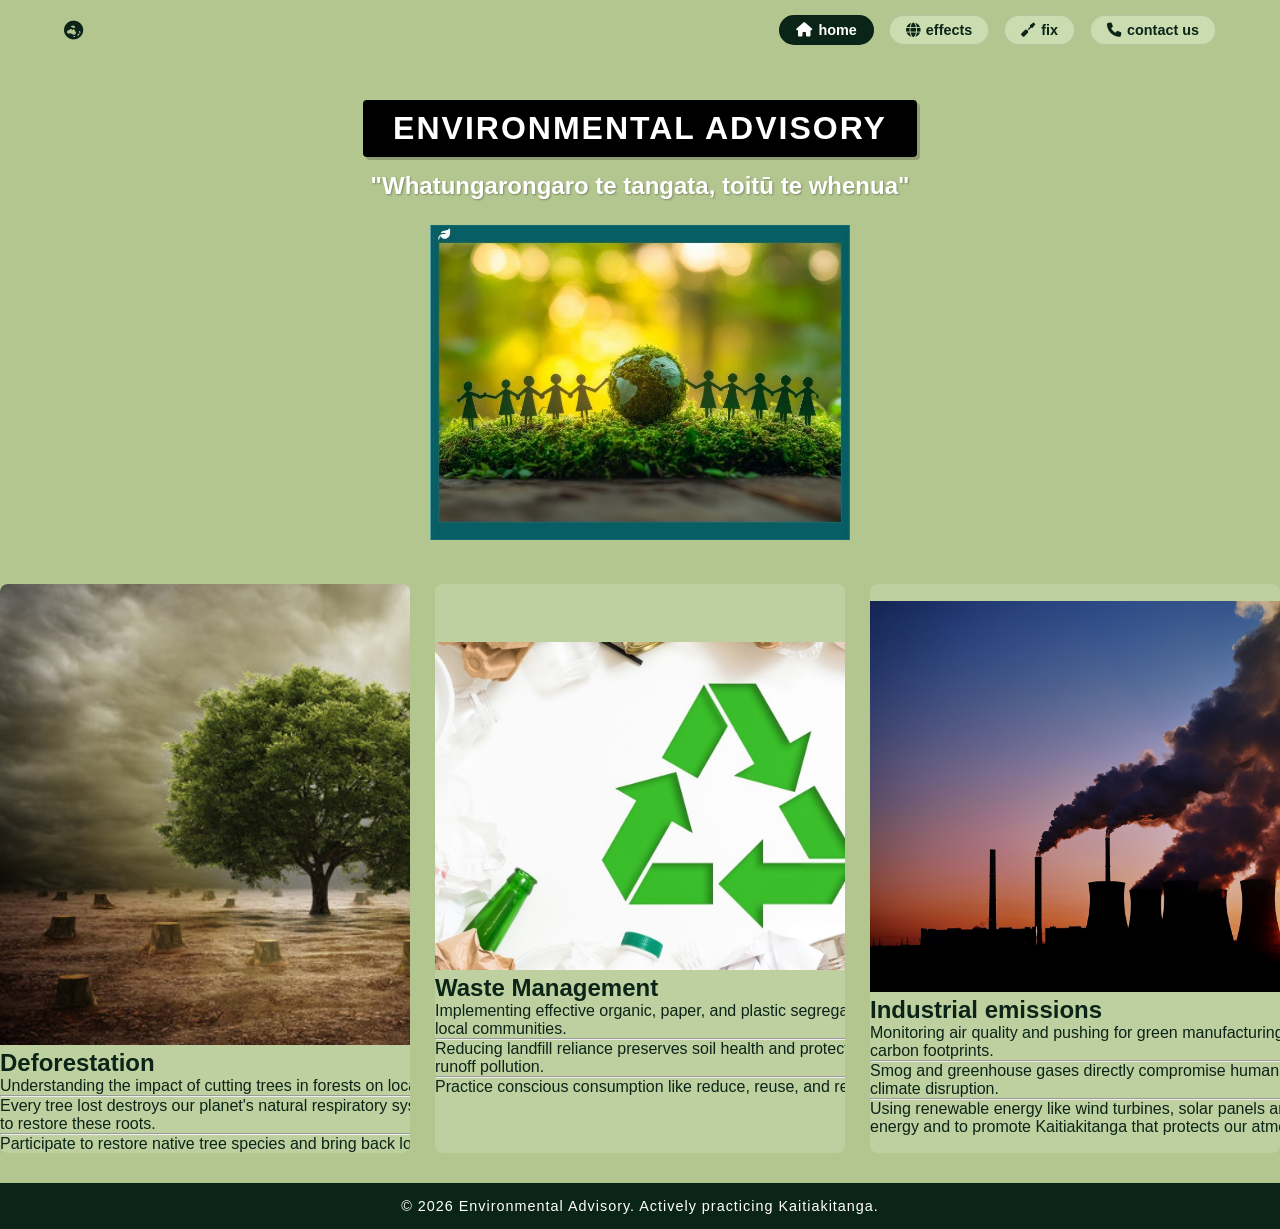
<file: index.html>
<!DOCTYPE html>
<html lang="en">
<head>
   <meta charset="UTF-8">
   <meta name="viewport" content="width=device-width, initial-scale=1.0">
   <title>Environmental Advisory</title>
   <link rel="stylesheet" href="style.css"> <!-- links to the external css page  -->
   <link rel="stylesheet" href="https://cdnjs.cloudflare.com/ajax/libs/font-awesome/6.0.0/css/all.min.css">
</head>
<body>


   <header class="navbar">
       <div class="logo">
           <i class="fa-solid fa-earth-oceania"></i>
       </div>
       <nav class="nav-links">
           <a href="index.html" class="nav-item active"><i class="fa-solid fa-house"></i> home </a>  <!-- house logo for homepage  -->
           <a href="effect.html" class="nav-item"><i class="fa-solid fa-globe"></i> effects </a> <!-- globe logo for effects  -->
           <a href="fix.html" class="nav-item"><i class="fa-solid fa-screwdriver screwdriver-icon"></i> fix </a>  <!-- tool logo for fix -->
           <a href="contactus.html" class="nav-item"><i class="fa-solid fa-phone"></i> contact us</a>  <!-- phone logo for contacts -->
       </nav>
   </header>

   <!-- it keeps the heading inside a container -->
          <main class="container">
              </main>
       <header class="hero-section">
           <div class="badge-title">ENVIRONMENTAL ADVISORY</div>
           <h1 class="sub-title">"Whatungarongaro te tangata, toitū te whenua"</h1>
           <img src="environment.jpg" class="environment-homepage" alt="environment">
       </header>
    <div class="info-grid">
           <article class="info-card">
               <div class="card-content">
    <img src="deforestation-homepage.jpg" class="deforestation-homepage" alt="deforestation">
    <h2>Deforestation</h2>
                   <p>Understanding the impact of cutting trees in forests on local biodiversity.</p>
                   <hr>
                   <p>Every tree lost destroys our planet's natural respiratory system. Kaitiakitanga calls us to restore these roots.</p>
                   <hr>
                   <p>Participate to restore native tree species and bring back lost biodiversity.</p>
               </div>
           </article>
    <article class="info-card highlight-card">
               <div class="card-content">
                  <img src="wastemanagement.jpg" class="wastemanagement-homepage" alt="waste management">
                   <h2>Waste Management</h2>
                   <p>Implementing effective organic, paper, and plastic segregation strategies within our local communities.</p>
                   <hr>
                   <p>Reducing landfill reliance preserves soil health and protects freshwater systems from runoff pollution.</p>
                   <hr>
                   <p>Practice conscious consumption like reduce, reuse, and recycle accurately every day.</p>
               </div>
           </article>
    <article class="info-card">
               <div class="card-content">
                   <img src="Industrialemission.jpg" class="Industrialemissions-homepage" alt="Industrial emissions">
                   <h2>Industrial emissions</h2>
                   <p>Monitoring air quality and pushing for green manufacturing infrastructures to reduce carbon footprints.</p>
                   <hr>
                   <p>Smog and greenhouse gases directly compromise human health and accelerate global climate disruption.</p>
                   <hr>
                   <p>Using renewable energy like wind turbines, solar panels and hydro systems to produce energy and to promote Kaitiakitanga that protects our atmosphere.</p>
               </div>
           </article>
       </div>



   <footer class="site-footer">
       <p>&copy; 2026 Environmental Advisory. Actively practicing Kaitiakitanga.</p>
   </footer>



 </body>
</html>
</file>
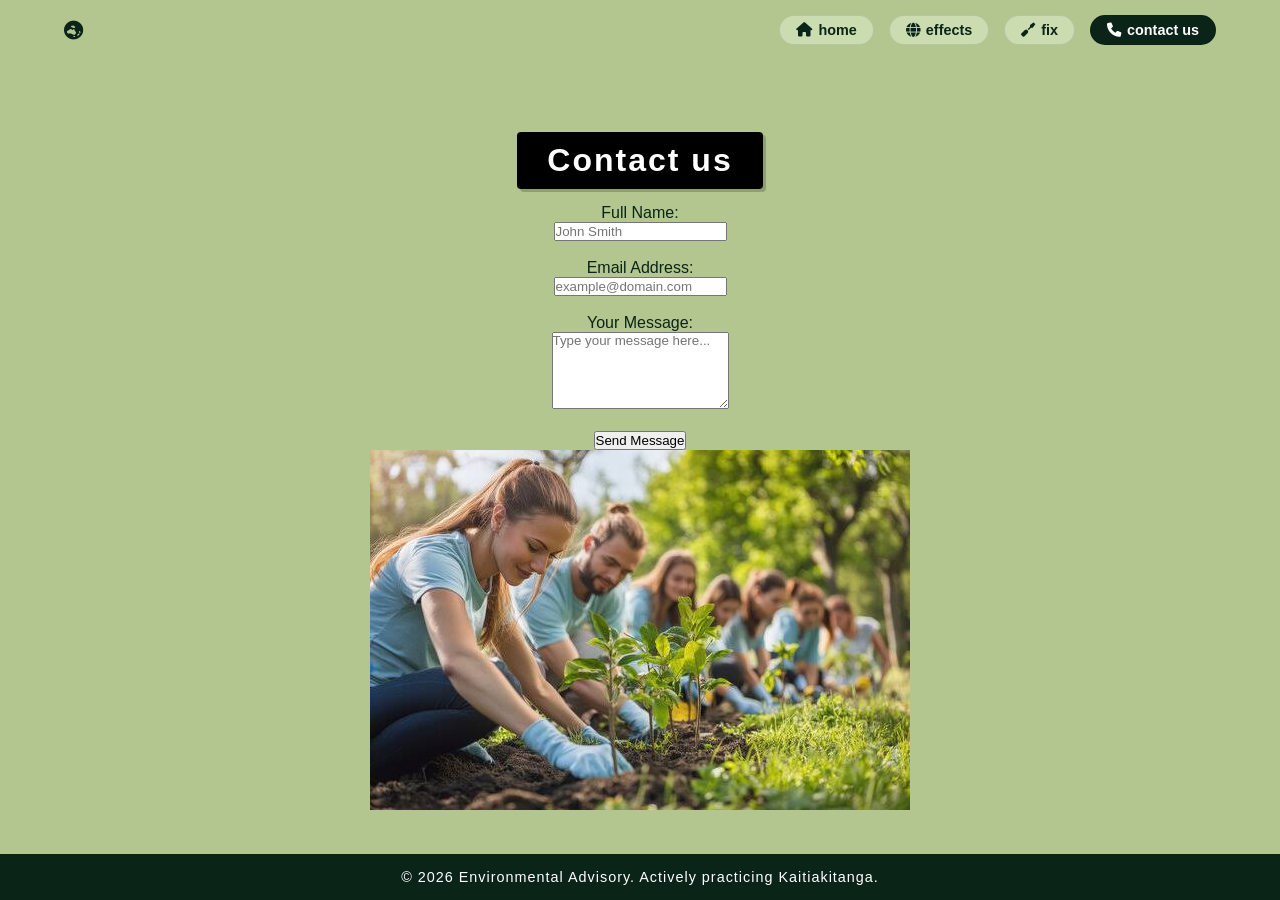
<file: contactus.html>
<!DOCTYPE html>
<html lang="en">
<head>
    <meta charset="UTF-8">
    <title>Contact us</title>
    <link rel="stylesheet" href="style.css"> <!-- links to the external css page  -->
    <link rel="stylesheet" href="https://cdnjs.cloudflare.com/ajax/libs/font-awesome/6.0.0/css/all.min.css">
</head>
<body>

<header class="navbar">
       <div class="logo">
           <i class="fa-solid fa-earth-oceania"></i>
       </div>
       <nav class="nav-links">
           <a href="index.html" class="nav-item"><i class="fa-solid fa-house"></i> home </a>  <!-- house logo for homepage  -->
           <a href="effect.html" class="nav-item"><i class="fa-solid fa-globe"></i> effects </a> <!-- globe logo for effects  -->
           <a href="fix.html" class="nav-item"><i class="fa-solid fa-screwdriver screwdriver-icon"></i> fix </a>  <!-- tool logo for fix -->
           <a href="contactus.html" class="nav-item active"><i class="fa-solid fa-phone"></i> contact us</a>  <!-- phone logo for contacts -->
       </nav>
   </header>

<!-- it keeps the heading inside a container -->
<main class="container">
</main>
       <header class="hero-section">

           <div class="badge-title">Contact us</div>

    <form action="https://formspree.io/f/meeydvyo" method="POST"> <!-- Replace your @email.com with your actual email address -->

        <!-- Name section -->
        <div>
            <label for="name">Full Name:</label><br>
            <input type="text" id="name" name="name" placeholder="John Smith" required>
        </div>
        <br>

        <!-- Email section -->
        <div>
            <label for="email">Email Address:</label><br>
            <input type="email" id="email" name="email" placeholder="example@domain.com" required>
        </div>
        <br>

        <!-- Message section -->
        <div>
            <label for="message">Your Message:</label><br>
            <textarea id="message" name="message" rows="5" placeholder="Type your message here..." required></textarea>
        </div>
        <br>

        <!-- Submit Button -->
        <button type="submit">Send Message</button>

    </form>

   <img src="ContactUs.jpg" class="contactus" alt="caring for our environment">



</header>

           <footer class="site-footer">
       <p>&copy; 2026 Environmental Advisory. Actively practicing Kaitiakitanga.</p>
   </footer>

</body>
</html>
</file>
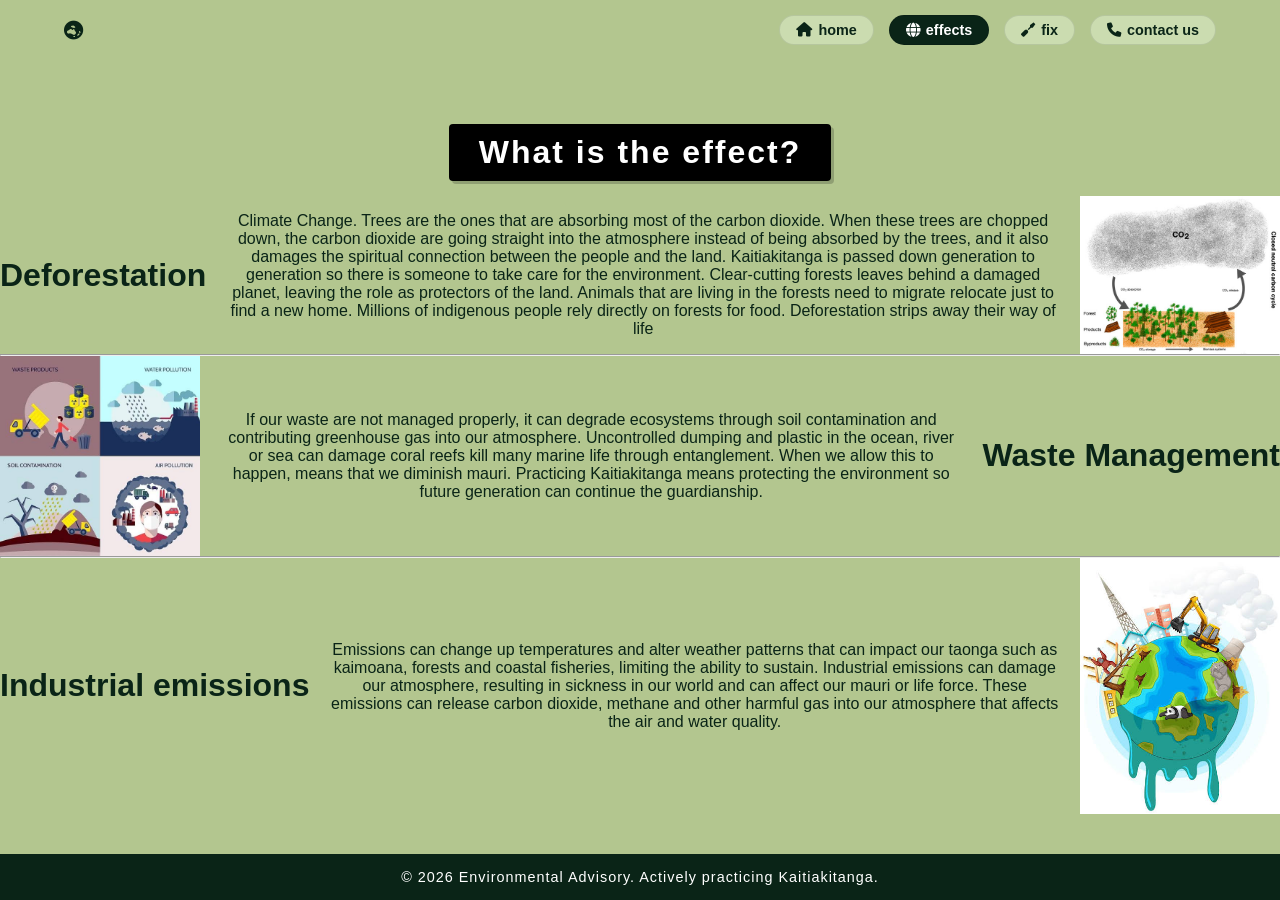
<file: effect.html>
<!DOCTYPE html>
<html lang="en">
<head>
    <meta charset="UTF-8">
    <title>What is the effect?</title>
     <link rel="stylesheet" href="style.css"> <!-- links to the external css page  -->
    <link rel="stylesheet" href="https://cdnjs.cloudflare.com/ajax/libs/font-awesome/6.0.0/css/all.min.css">
</head>
<body>

<header class="navbar">
       <div class="logo">
           <i class="fa-solid fa-earth-oceania"></i>
       </div>
       <nav class="nav-links">
           <a href="index.html" class="nav-item"><i class="fa-solid fa-house"></i> home </a>  <!-- house logo for homepage  -->
           <a href="effect.html" class="nav-item active"><i class="fa-solid fa-globe"></i> effects </a> <!-- globe logo for effects  -->
           <a href="fix.html" class="nav-item"><i class="fa-solid fa-screwdriver screwdriver-icon"></i> fix </a>  <!-- tool logo for fix -->
           <a href="contactus.html" class="nav-item"><i class="fa-solid fa-phone"></i> contact us</a>  <!-- phone logo for contacts -->
       </nav>
   </header>

<!-- it keeps the heading inside a container -->
       <main class="container">
         </main>
       <header class="hero-section">

           <div class="badge-title">What is the effect?</div>

           <div class="Deforestation-effects">
           <h1>Deforestation</h1> <!-- the effects of deforestation -->
           <p>Climate Change. Trees are the ones that are absorbing most of the carbon dioxide. When these trees are chopped down, the carbon dioxide are going straight into the atmosphere instead of being
                   absorbed by the trees, and it also damages the spiritual connection between the people and the land. Kaitiakitanga is passed down generation to generation so there is
                   someone to take care for the environment. Clear-cutting forests leaves behind a damaged planet, leaving the role as protectors of the land. Animals that are living in the forests need to migrate
               relocate just to find a new home. Millions of indigenous people rely directly on forests for food. Deforestation strips away their way of life </p>
           <img src="Deforestation-effects.jpg" class="Deforestation-effects" alt="Deforestation">
               </div>
           <hr>
           <div class="WasteManagement-effects">
           <h1>Waste Management</h1> <!-- the effects of not managing our waste properly -->
                   <p>If our waste are not managed properly, it can degrade ecosystems through soil contamination and contributing greenhouse gas into our atmosphere. Uncontrolled dumping and
                   plastic in the ocean, river or sea can damage coral reefs kill many marine life through entanglement. When we allow this to happen, means that we diminish mauri. Practicing
                       Kaitiakitanga means protecting the environment so future generation can continue the guardianship.</p>
           <img src="WasteManagement-effects.jpg" class="WasteManagement-effects" alt="Waste Management">
                 </div>
           <hr>
           <div class="Industrialemission-effects">
           <h1>Industrial emissions</h1> <!-- the effects of Industrial emissions -->
                   <p>Emissions can change up temperatures and alter weather patterns that can impact our taonga such as kaimoana, forests and coastal fisheries, limiting the ability to sustain.
                   Industrial emissions can damage our atmosphere, resulting in sickness in our world and can affect our mauri or life force. These emissions can release carbon dioxide, methane
                       and other harmful gas into our atmosphere that affects the air and water quality.  </p>
           <img src="industrialemission-effect.jpg" class="Industrialemission-effects" alt="Industrial emissions">
           </div>

</header>

<footer class="site-footer">
       <p>&copy; 2026 Environmental Advisory. Actively practicing Kaitiakitanga.</p>
   </footer>


 </body>
</html>
</file>
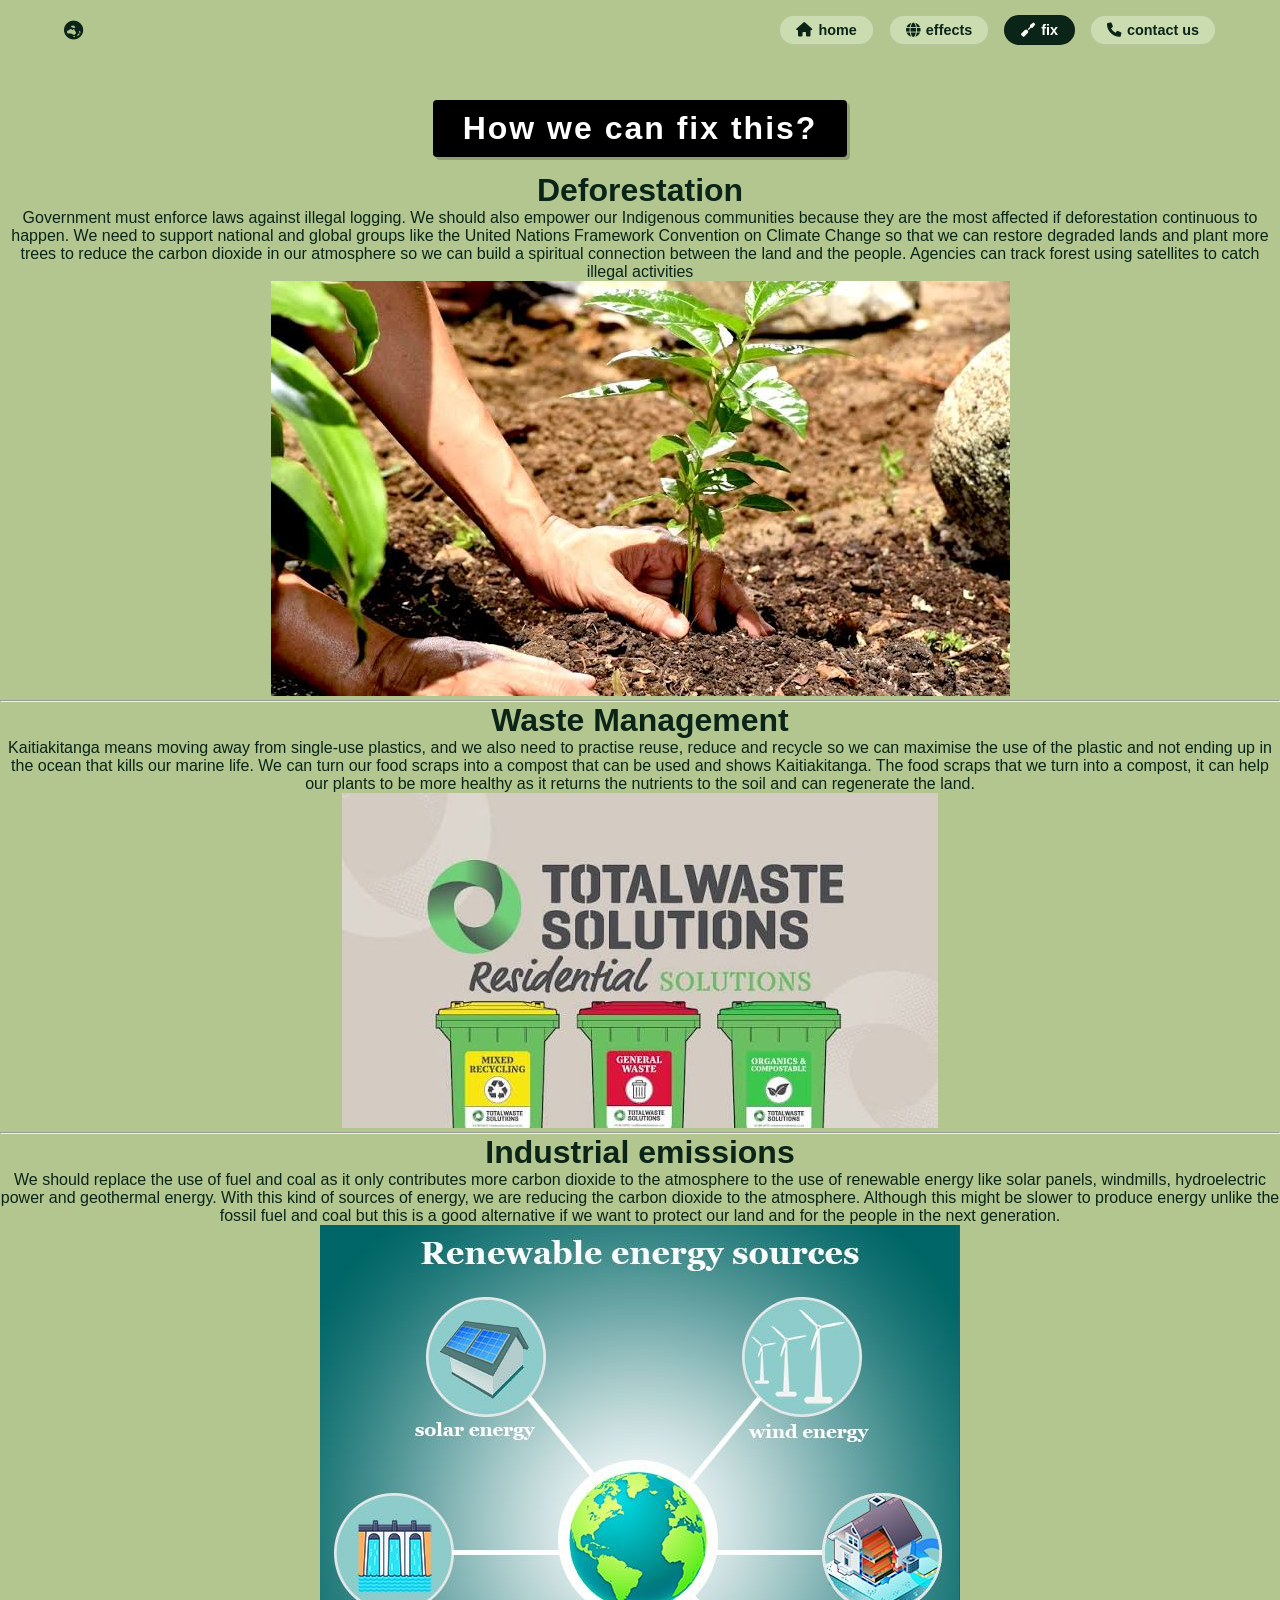
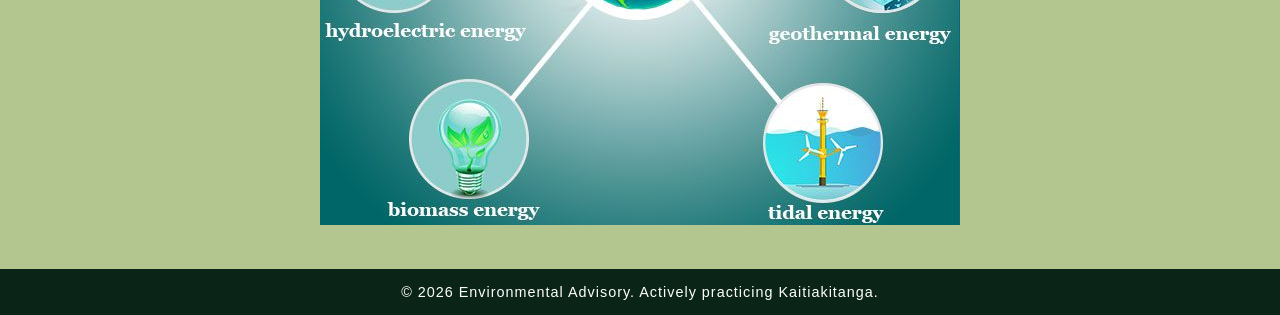
<file: fix.html>
<!DOCTYPE html>
<html lang="en">
<head>
    <meta charset="UTF-8">
    <title>How can we fix this?</title>
     <link rel="stylesheet" href="style.css"> <!-- links to the external css page  -->
    <link rel="stylesheet" href="https://cdnjs.cloudflare.com/ajax/libs/font-awesome/6.0.0/css/all.min.css">
</head>
<body>

<header class="navbar">
       <div class="logo">
           <i class="fa-solid fa-earth-oceania"></i>
       </div>
       <nav class="nav-links">
           <a href="index.html" class="nav-item"><i class="fa-solid fa-house"></i> home </a>  <!-- house logo for homepage  -->
           <a href="effect.html" class="nav-item"><i class="fa-solid fa-globe"></i> effects </a> <!-- globe logo for effects  -->
           <a href="fix.html" class="nav-item active"><i class="fa-solid fa-screwdriver screwdriver-icon"></i> fix </a>  <!-- tool logo for fix -->
           <a href="contactus.html" class="nav-item"><i class="fa-solid fa-phone"></i> contact us</a>  <!-- phone logo for contacts -->
       </nav>
   </header>

<!-- it keeps the heading inside a container -->
       <main class="container">
       </main>
       <header class="hero-section">
           <div class="badge-title">How we can fix this?</div>

           <div class="Deforestation-fix">
           <h1>Deforestation</h1> <!-- the solutions of deforestation -->
           <p>Government must enforce laws against illegal logging. We should also empower our Indigenous communities because they are the most affected if deforestation continuous to happen.
           We need to support national and global groups like the United Nations Framework Convention on Climate Change so that we can restore degraded lands and plant more trees to reduce the
           carbon dioxide in our atmosphere so we can build a spiritual connection between the land and the people. Agencies can track forest using satellites to catch illegal activities</p>
           <img src="deforestation-fix.jpg" class="Deforestation-fix" alt="Deforestation">
               </div>

           <hr>
           <div class="WasteManagement-fix">
           <h1>Waste Management</h1> <!-- the solutions of not managing our waste properly -->
           <p> Kaitiakitanga means moving away from single-use plastics, and we also need to practise reuse, reduce and recycle so we can maximise the use of the plastic and not ending up in the
           ocean that kills our marine life. We can turn our food scraps into a compost that can be used and shows Kaitiakitanga. The food scraps that we turn into a compost, it can help our plants
           to be more healthy as it returns the nutrients to the soil and can regenerate the land.</p>
           <img src="WasteManagement-fix.jpg" class="WasteManagement-fix" alt="Waste Management">
               </div>

           <hr>
           <div class="Industrialemissions-fix">
           <h1>Industrial emissions</h1> <!-- the solutions of Industrial emissions -->
           <p> We should replace the use of fuel and coal as it only contributes more carbon dioxide to the atmosphere to the use of renewable energy like solar panels, windmills, hydroelectric power
           and geothermal energy. With this kind of sources of energy, we are reducing the carbon dioxide to the atmosphere. Although this might be slower to produce energy unlike the fossil fuel and
           coal but this is a good alternative if we want to protect our land and for the people in the next generation.</p>
           <img src="Industrialemissions-fix.jpg" class="Industrialemissions-fix" alt="Industrial emissions">
               </div>

</header>


           <footer class="site-footer">
       <p>&copy; 2026 Environmental Advisory. Actively practicing Kaitiakitanga.</p>
   </footer>

</body>
</html>
</file>
<file: style.css>
* {
   margin: 0;
   padding: 0;
   box-sizing:border-box;
   font-family: 'Segoe UI', Tahoma, Geneva, Verdana, sans-serif;
}


:root {
   --bg-color: #b3c68f;       /* Earthy sage green */
   --dark-green: #0a2417;     /* Deep footer/text color */
   --accent-dark: #000000;
   --card-white: #ffffff;
   --text-muted: #4a5d4e;
}


body {
   background-color: var(--bg-color);
   color: var(--dark-green);
   display: flex;
   flex-direction: column;
   min-height: 100vh;
}


/* --- NAVBAR  --- */
.navbar {
   display: flex;
   justify-content: space-between;
   align-items: center;
   padding: 15px 5%;
   background-color: transparent;
}
.logo {
   font-weight: bold;
   font-size: 1.2rem;
   display: flex;
   align-items: center;
   gap: 8px;
}


.nav-links {
   display: flex;
   gap: 15px;
}


.nav-item {
   text-decoration: none;
   color: var(--dark-green);
   background-color: #cbdcb0;
   padding: 6px 16px;
   border-radius: 20px;

font-size: 0.9rem;
   font-weight: 600;
   display: flex;
   align-items: center;
   gap: 6px;
   transition: background 0.3s ease;
   border: 1px solid rgba(0,0,0,0.1);
}


.nav-item:hover, .nav-item.active {
   background-color: var(--dark-green);
   color: white;
}
/* --- MAIN CONTAINER --- */
.container {
   max-width: 1100px;
   margin: 0 auto;
   padding: 20px;
   flex: 1;
}
/* --- HERO SECTION --- */
.hero-section {
   text-align: center;
   margin-bottom: 40px;
}

.badge-title {
   background-color: var(--accent-dark);
   color: white;
   display: inline-block;
   padding: 10px 30px;
   font-size: 2rem;
   font-weight: 900;
   letter-spacing: 2px;
   border-radius: 4px;
   box-shadow: 3px 3px 0 rgba(0,0,0,0.2);
   margin-bottom: 15px;
}
.sub-title {
   font-size: 1.5rem;
   font-weight: 700;
   color: white;
   text-shadow: 1px 1px 2px rgba(0,0,0,0.3);
   margin-bottom: 25px;
}

/* Hero Banner placeholder  */
.hero-banner {
   width: 90%;
   height: 180px;

 background: linear-gradient(135deg, #1e3514 0%, #445933 100%);
   border-radius: 12px;
   border: 4px solid var(--dark-green);
   display: flex;
   align-items: center;
   justify-content: center;
   color: #e0eed0;
   font-style: italic;
   font-weight: bold;
   box-shadow: 0 4px 10px rgba(0,0,0,0.15);
}
/* --- 3 COLUMN INFO CARDS  --- */
.info-grid {
   display: grid;
   grid-template-columns: repeat(auto-fit, minmax(100px, 1fr));
   gap: 25px;
   margin-bottom: 30px;
}


.info-card {
   background-color: rgba(255, 255, 255, 0.15);
   border-radius: 8px;
   overflow: hidden;
   display: flex;
   align-items: center;
}


/* --- FOOTER --- */
.site-footer {
   background-color: var(--dark-green);
   color: white;
   text-align: center;
   padding: 15px;
   font-size: 0.9rem;
  letter-spacing: 1px; /* Or use 0.05em */
   margin-top: auto;
}

.environment-homepage {
   width:420px;
   height:auto; /* ---  the image don't get distorted  --- */
}

.deforestation-homepage {
   width:615px;
   height:auto; /* ---  the image don't get distorted  --- */
}

.wastemanagement-homepage {
   width:615px;
   height:auto; /* ---  the image don't get distorted  --- */
}

.Industrialemissions-homepage {
   width:615px;
   height:auto; /* ---  the image don't get distorted  --- */
}

.Deforestation-effects {
   display: flex;
   align-items: center; /* Vertically centers the text and image */
   gap: 20px;           /* Puts space between the text and the image */
}

.Deforestation-effects p {
    flex: 1;            /* it fills the empty space */
}

.Deforestation-effects img {
    max-width: 200px;    /* Constrains the image size */
        height: auto;    /* --- so the image don't get distorted  --- */
}

.WasteManagement-effects {
   display: flex;
   flex-direction: row-reverse; /* Reverses the layout: image left, text right */
   align-items: center; /* Vertically centers the text and image */
   gap: 20px;           /* Puts space between the text and the image */
}

.WasteManagement-effects p {
    flex: 1;            /* it fills the empty space */
}

.WasteManagement-effects img {
    max-width: 200px;    /* Constrains the image size */
        height: auto;    /* --- so the image don't get distorted  --- */
}

.Industrialemission-effects{
    display: flex;
   align-items: center; /* Vertically centers the text and image */
   gap: 20px;           /* Puts space between the text and the image */
}

.Industrialemission-effects p {
    flex: 1;            /* it fills the empty space */
}

.Industrialemission-effects img {
    max-width: 200px;    /* Constrains the image size */
        height: auto;    /* --- so the image don't get distorted  --- */
}

.Deforestation-fix {

}
</file>
